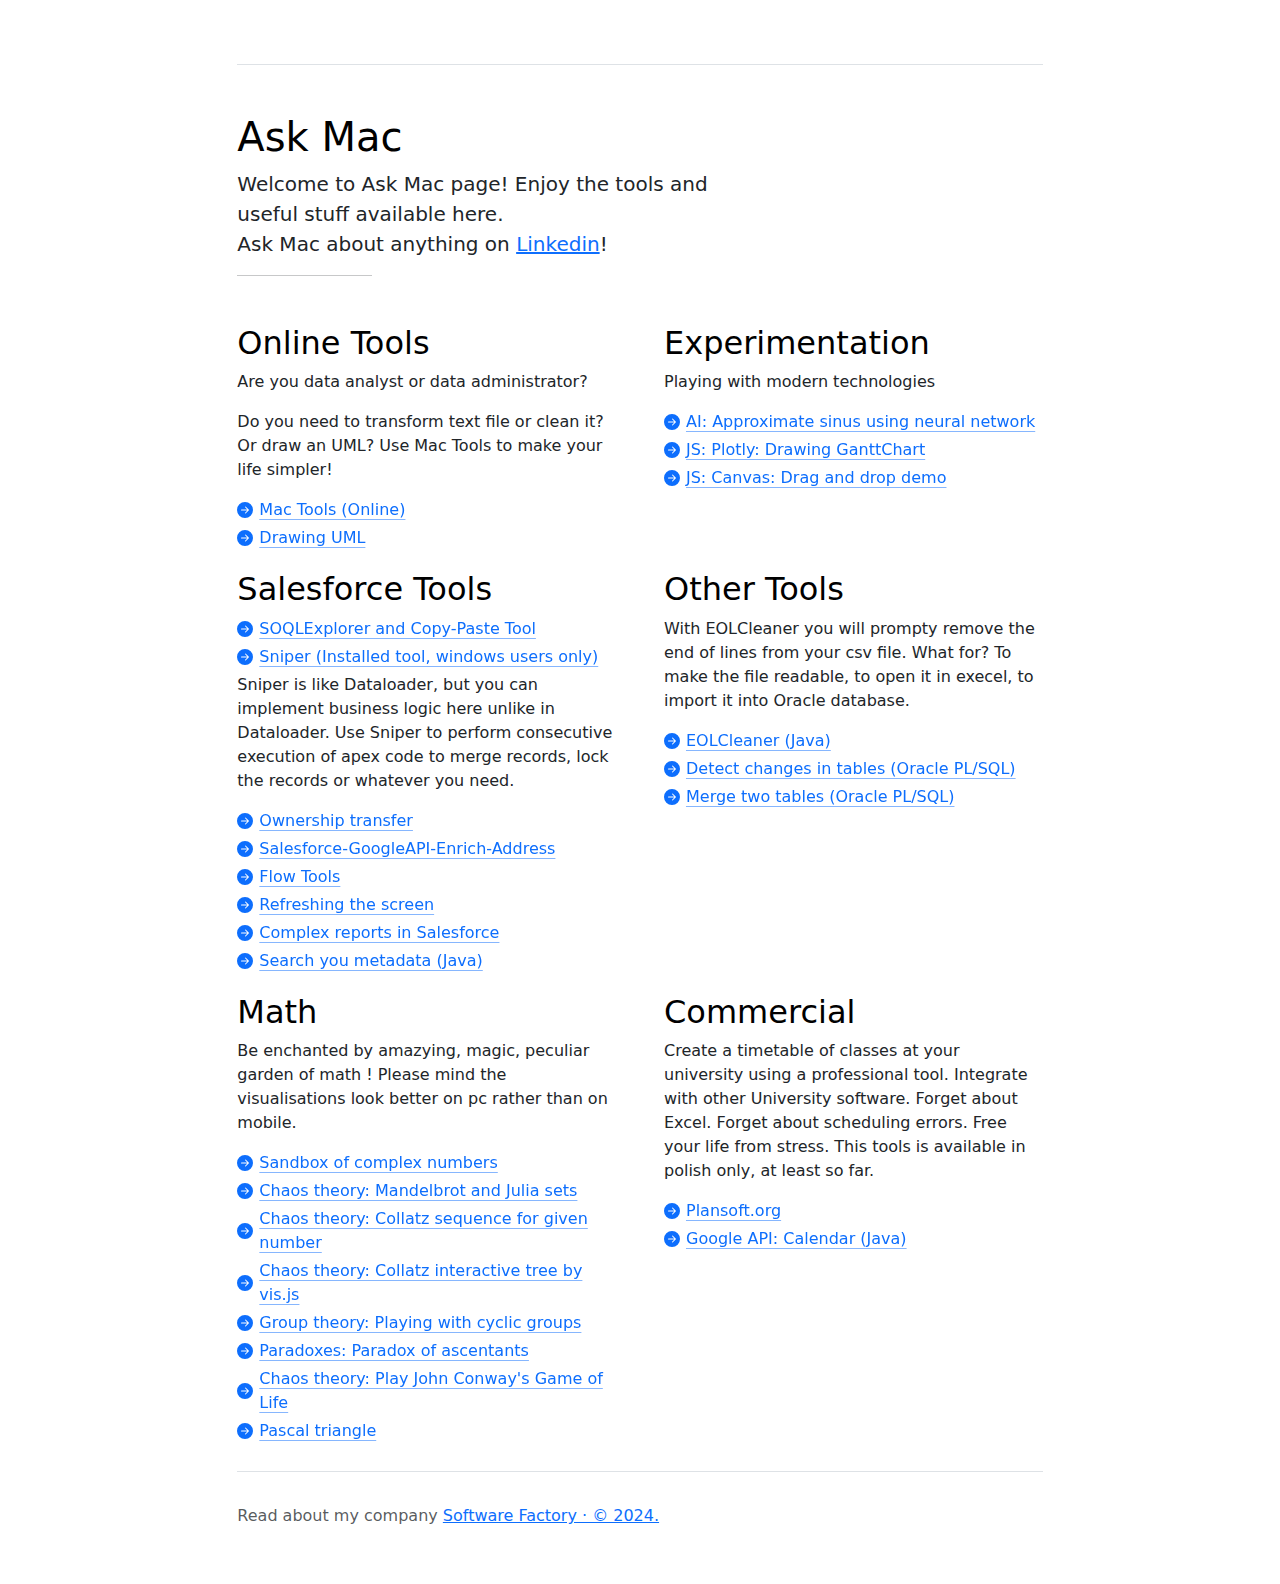
<file: index.html>
<!doctype html>
<html lang="en" data-bs-theme="auto">
  <head>

    <meta charset="utf-8">
    <meta name="viewport" content="width=device-width, initial-scale=1">
    <meta name="description" content="">
    <meta name="author" content="Maciej Szymczak">
    <title>Ask Mac</title>

  <link rel="stylesheet" href="../bootstrap-5.3.3-dist/css/bootstrap.min.css">
  <script src="../bootstrap-5.3.3-dist/js/bootstrap.min.js"></script>
    

    <style>
      .bd-placeholder-img {
        font-size: 1.125rem;
        text-anchor: middle;
        -webkit-user-select: none;
        -moz-user-select: none;
        user-select: none;
      }

      @media (min-width: 768px) {
        .bd-placeholder-img-lg {
          font-size: 3.5rem;
        }
      }

      .b-example-divider {
        width: 100%;
        height: 3rem;
        background-color: rgba(0, 0, 0, .1);
        border: solid rgba(0, 0, 0, .15);
        border-width: 1px 0;
        box-shadow: inset 0 .5em 1.5em rgba(0, 0, 0, .1), inset 0 .125em .5em rgba(0, 0, 0, .15);
      }

      .b-example-vr {
        flex-shrink: 0;
        width: 1.5rem;
        height: 100vh;
      }

      .bi {
        vertical-align: -.125em;
        fill: currentColor;
      }

      .nav-scroller {
        position: relative;
        z-index: 2;
        height: 2.75rem;
        overflow-y: hidden;
      }

      .nav-scroller .nav {
        display: flex;
        flex-wrap: nowrap;
        padding-bottom: 1rem;
        margin-top: -1px;
        overflow-x: auto;
        text-align: center;
        white-space: nowrap;
        -webkit-overflow-scrolling: touch;
      }

      .btn-bd-primary {
        --bd-violet-bg: #712cf9;
        --bd-violet-rgb: 112.520718, 44.062154, 249.437846;

        --bs-btn-font-weight: 600;
        --bs-btn-color: var(--bs-white);
        --bs-btn-bg: var(--bd-violet-bg);
        --bs-btn-border-color: var(--bd-violet-bg);
        --bs-btn-hover-color: var(--bs-white);
        --bs-btn-hover-bg: #6528e0;
        --bs-btn-hover-border-color: #6528e0;
        --bs-btn-focus-shadow-rgb: var(--bd-violet-rgb);
        --bs-btn-active-color: var(--bs-btn-hover-color);
        --bs-btn-active-bg: #5a23c8;
        --bs-btn-active-border-color: #5a23c8;
      }

      .bd-mode-toggle {
        z-index: 1500;
      }

      .bd-mode-toggle .dropdown-menu .active .bi {
        display: block !important;
      }
    </style>

    
  </head>
  <body>
    <svg xmlns="http://www.w3.org/2000/svg" class="d-none">
      <symbol id="check2" viewBox="0 0 16 16">
        <path d="M13.854 3.646a.5.5 0 0 1 0 .708l-7 7a.5.5 0 0 1-.708 0l-3.5-3.5a.5.5 0 1 1 .708-.708L6.5 10.293l6.646-6.647a.5.5 0 0 1 .708 0z"/>
      </symbol>
      <symbol id="circle-half" viewBox="0 0 16 16">
        <path d="M8 15A7 7 0 1 0 8 1v14zm0 1A8 8 0 1 1 8 0a8 8 0 0 1 0 16z"/>
      </symbol>
      <symbol id="moon-stars-fill" viewBox="0 0 16 16">
        <path d="M6 .278a.768.768 0 0 1 .08.858 7.208 7.208 0 0 0-.878 3.46c0 4.021 3.278 7.277 7.318 7.277.527 0 1.04-.055 1.533-.16a.787.787 0 0 1 .81.316.733.733 0 0 1-.031.893A8.349 8.349 0 0 1 8.344 16C3.734 16 0 12.286 0 7.71 0 4.266 2.114 1.312 5.124.06A.752.752 0 0 1 6 .278z"/>
        <path d="M10.794 3.148a.217.217 0 0 1 .412 0l.387 1.162c.173.518.579.924 1.097 1.097l1.162.387a.217.217 0 0 1 0 .412l-1.162.387a1.734 1.734 0 0 0-1.097 1.097l-.387 1.162a.217.217 0 0 1-.412 0l-.387-1.162A1.734 1.734 0 0 0 9.31 6.593l-1.162-.387a.217.217 0 0 1 0-.412l1.162-.387a1.734 1.734 0 0 0 1.097-1.097l.387-1.162zM13.863.099a.145.145 0 0 1 .274 0l.258.774c.115.346.386.617.732.732l.774.258a.145.145 0 0 1 0 .274l-.774.258a1.156 1.156 0 0 0-.732.732l-.258.774a.145.145 0 0 1-.274 0l-.258-.774a1.156 1.156 0 0 0-.732-.732l-.774-.258a.145.145 0 0 1 0-.274l.774-.258c.346-.115.617-.386.732-.732L13.863.1z"/>
      </symbol>
      <symbol id="sun-fill" viewBox="0 0 16 16">
        <path d="M8 12a4 4 0 1 0 0-8 4 4 0 0 0 0 8zM8 0a.5.5 0 0 1 .5.5v2a.5.5 0 0 1-1 0v-2A.5.5 0 0 1 8 0zm0 13a.5.5 0 0 1 .5.5v2a.5.5 0 0 1-1 0v-2A.5.5 0 0 1 8 13zm8-5a.5.5 0 0 1-.5.5h-2a.5.5 0 0 1 0-1h2a.5.5 0 0 1 .5.5zM3 8a.5.5 0 0 1-.5.5h-2a.5.5 0 0 1 0-1h2A.5.5 0 0 1 3 8zm10.657-5.657a.5.5 0 0 1 0 .707l-1.414 1.415a.5.5 0 1 1-.707-.708l1.414-1.414a.5.5 0 0 1 .707 0zm-9.193 9.193a.5.5 0 0 1 0 .707L3.05 13.657a.5.5 0 0 1-.707-.707l1.414-1.414a.5.5 0 0 1 .707 0zm9.193 2.121a.5.5 0 0 1-.707 0l-1.414-1.414a.5.5 0 0 1 .707-.707l1.414 1.414a.5.5 0 0 1 0 .707zM4.464 4.465a.5.5 0 0 1-.707 0L2.343 3.05a.5.5 0 1 1 .707-.707l1.414 1.414a.5.5 0 0 1 0 .708z"/>
      </symbol>
    </svg>
    
<svg xmlns="http://www.w3.org/2000/svg" class="d-none">
  <symbol id="arrow-right-circle" viewBox="0 0 16 16">
    <path d="M8 0a8 8 0 1 1 0 16A8 8 0 0 1 8 0zM4.5 7.5a.5.5 0 0 0 0 1h5.793l-2.147 2.146a.5.5 0 0 0 .708.708l3-3a.5.5 0 0 0 0-.708l-3-3a.5.5 0 1 0-.708.708L10.293 7.5H4.5z"/>
  </symbol>
</svg>

<div class="col-lg-8 mx-auto p-4 py-md-5">
  <header class="d-flex align-items-center pb-3 mb-5 border-bottom">
    <a href="/" class="d-flex align-items-center text-body-emphasis text-decoration-none">
    </a>
  </header>

  <main>
    <h1 class="text-body-emphasis">Ask Mac</h1>
    <p class="fs-5 col-md-8">Welcome to Ask Mac page! Enjoy the tools and useful stuff available here.
</br>Ask Mac about anything on <a href="https://www.linkedin.com/in/maciej-szymczak-a818a011/" target="_blank">Linkedin</a>!
	</p>

    <!--div class="mb-5">
      <a href="../examples/" class="btn btn-primary btn-lg px-4">Download examples</a>
    </div-->

    <hr class="col-3 col-md-2 mb-5">

    <div class="row g-5">
      <div class="col-md-6">
        <h2 class="text-body-emphasis">Online Tools</h2>
        <p>Are you data analyst or data administrator? </p>
		<p>Do you need to transform text file or clean it? Or draw an UML? Use Mac Tools to make your life simpler!</p>
        <ul class="list-unstyled ps-0">
          <li>
            <a class="icon-link mb-1" href="/tools" target="_blank">
              <svg class="bi" width="16" height="16"><use xlink:href="#arrow-right-circle"/></svg>
              Mac Tools (Online)
            </a>
          </li>
          <li>
            <a class="icon-link mb-1" href="/tools/plantuml.php" target="_blank">
              <svg class="bi" width="16" height="16"><use xlink:href="#arrow-right-circle"/></svg>
              Drawing UML
            </a>
          </li>		  
        </ul>
      </div>

      <div class="col-md-6">
        <h2 class="text-body-emphasis">Experimentation</h2>
        <p>Playing with modern technologies</p>
        <ul class="list-unstyled ps-0">
          <li>
            <a class="icon-link mb-1" href="/experimentation/ai_sin.html" target="_blank">
              <svg class="bi" width="16" height="16"><use xlink:href="#arrow-right-circle"/></svg>
              AI: Approximate sinus using neural network
            </a>
          </li>
          <li>
            <a class="icon-link mb-1" href="/experimentation/PlotlyGanttChart.html" target="_blank">
              <svg class="bi" width="16" height="16"><use xlink:href="#arrow-right-circle"/></svg>
              JS: Plotly: Drawing GanttChart
            </a>
          </li>
          <li>
            <a class="icon-link mb-1" href="/experimentation/js.canvas.circle.html" target="_blank">
              <svg class="bi" width="16" height="16"><use xlink:href="#arrow-right-circle"/></svg>
              JS: Canvas: Drag and drop demo
            </a>
          </li>
		  
		  
		  
		  
        </ul>
      </div>
    </div>

    <div class="row g-5">
      <div class="col-md-6">
        <h2 class="text-body-emphasis">Salesforce Tools</h2>
        <ul class="list-unstyled ps-0">
          <li>
            <a class="icon-link mb-1" href="https://github.com/MaciejSzymczak/Salesforce-Copy-Paste-Tool" rel="noopener" target="_blank">
              <svg class="bi" width="16" height="16"><use xlink:href="#arrow-right-circle"/></svg>
              SOQLExplorer and Copy-Paste Tool
            </a>
          </li>
          <li>
            <a class="icon-link mb-1" href="https://github.com/MaciejSzymczak/Sniper-for-Salesforce" rel="noopener" target="_blank">
              <svg class="bi" width="16" height="16"><use xlink:href="#arrow-right-circle"/></svg>
              Sniper (Installed tool, windows users only)
            </a>
			<p>Sniper is like Dataloader, but you can implement business logic here unlike in Dataloader. Use Sniper to perform consecutive execution of apex code to merge records, lock the records or whatever you need.</p>
          </li>
          <li>
            <a class="icon-link mb-1" href="https://github.com/MaciejSzymczak/Salesforce-Mass-Ownership-Transfer" rel="noopener" target="_blank">
              <svg class="bi" width="16" height="16"><use xlink:href="#arrow-right-circle"/></svg>
              Ownership transfer
            </a>
          </li>
          <li>
            <a class="icon-link mb-1" href="https://github.com/MaciejSzymczak/Salesforce-GoogleAPI-Enrich-Address" rel="noopener" target="_blank">
              <svg class="bi" width="16" height="16"><use xlink:href="#arrow-right-circle"/></svg>
              Salesforce-GoogleAPI-Enrich-Address
            </a>
          </li>
          <li>
            <a class="icon-link mb-1" href="https://github.com/MaciejSzymczak/Salesforce-Flow-Tools" rel="noopener" target="_blank">
              <svg class="bi" width="16" height="16"><use xlink:href="#arrow-right-circle"/></svg>
              Flow Tools
            </a>
          </li>
          <li>
            <a class="icon-link mb-1" href="https://github.com/MaciejSzymczak/Salesforce-LWC-Refreshing-Screen" rel="noopener" target="_blank">
              <svg class="bi" width="16" height="16"><use xlink:href="#arrow-right-circle"/></svg>
              Refreshing the screen
            </a>
          </li>
          <li>
            <a class="icon-link mb-1" href="https://github.com/MaciejSzymczak/Salesforce-Complex-Report" rel="noopener" target="_blank">
              <svg class="bi" width="16" height="16"><use xlink:href="#arrow-right-circle"/></svg>
              Complex reports in Salesforce
            </a>
          </li>
          <li>
            <a class="icon-link mb-1" href="https://github.com/MaciejSzymczak/Salesforce-Metadata-Toolkit" rel="noopener" target="_blank">
              <svg class="bi" width="16" height="16"><use xlink:href="#arrow-right-circle"/></svg>
              Search you metadata (Java)
            </a>
          </li>
        </ul>
      </div>

      <div class="col-md-6">
        <h2 class="text-body-emphasis">Other Tools</h2>
		<p>With EOLCleaner you will prompty remove the end of lines from your csv file. What for? To make the file readable, to open it in execel, to import it into Oracle database.</p>
        <ul class="list-unstyled ps-0">
          <li>
            <a class="icon-link mb-1" href="https://github.com/MaciejSzymczak/EOLCleaner" rel="noopener" target="_blank">
              <svg class="bi" width="16" height="16"><use xlink:href="#arrow-right-circle"/></svg>
              EOLCleaner (Java)
            </a>
          </li>
          <li>
            <a class="icon-link mb-1" href="https://github.com/MaciejSzymczak/OracleDb_IUD_audit" rel="noopener" target="_blank">
              <svg class="bi" width="16" height="16"><use xlink:href="#arrow-right-circle"/></svg>
              Detect changes in tables (Oracle PL/SQL) 
            </a>
          </li>
          <li>
            <a class="icon-link mb-1" href="https://github.com/MaciejSzymczak/OracleDB_Merger/blob/master/merger.sql" rel="noopener" target="_blank">
              <svg class="bi" width="16" height="16"><use xlink:href="#arrow-right-circle"/></svg>
              Merge two tables (Oracle PL/SQL) 
            </a>
          </li>
        </ul>
      </div>
    </div>
	
	
    <div class="row g-5">
      <div class="col-md-6">
        <h2 class="text-body-emphasis">Math</h2>
        <p>Be enchanted by amazying, magic, peculiar garden of math ! Please mind the visualisations look better on pc rather than on mobile.</p>
        <ul class="list-unstyled ps-0">
          <li>
            <a class="icon-link mb-1" href="/edu" rel="noopener" target="_blank">
              <svg class="bi" width="16" height="16"><use xlink:href="#arrow-right-circle"/></svg>
              Sandbox of complex numbers
            </a>
          </li>

          <li>
            <a class="icon-link mb-1" href="/experimentation/math.chaostheory.mandelbrot.html" target="_blank">
              <svg class="bi" width="16" height="16"><use xlink:href="#arrow-right-circle"/></svg>
              Chaos theory: Mandelbrot and Julia sets
            </a>
          </li>
		  
          <li>
            <a class="icon-link mb-1" href="/experimentation/math.chaostheory.collatz.html" target="_blank">
              <svg class="bi" width="16" height="16"><use xlink:href="#arrow-right-circle"/></svg>
              Chaos theory: Collatz sequence for given number
            </a>
          </li>

          <li>
            <a class="icon-link mb-1" href="/experimentation/math.chaostheory.collatzTree.html" target="_blank">
              <svg class="bi" width="16" height="16"><use xlink:href="#arrow-right-circle"/></svg>
              Chaos theory: Collatz interactive tree by vis.js
            </a>
          </li>



          <li>
            <a class="icon-link mb-1" href="/experimentation/math.groupTheory.CyclicGroups.html" target="_blank">
              <svg class="bi" width="16" height="16"><use xlink:href="#arrow-right-circle"/></svg>
              Group theory: Playing with cyclic groups
            </a>
          </li>
          <li>
            <a class="icon-link mb-1" href="/experimentation/math.paradoxes.paradoxOfAscentants.html" target="_blank">
              <svg class="bi" width="16" height="16"><use xlink:href="#arrow-right-circle"/></svg>
              Paradoxes: Paradox of ascentants
            </a>
          </li>
          <li>
            <a class="icon-link mb-1" href="/experimentation/math.chaostheory.gameOfLife.html" target="_blank">
              <svg class="bi" width="16" height="16"><use xlink:href="#arrow-right-circle"/></svg>
              Chaos theory: Play John Conway's Game of Life
            </a>
          </li>
          <li>
            <a class="icon-link mb-1" href="/experimentation/math.pascaltriangle.html" target="_blank">
              <svg class="bi" width="16" height="16"><use xlink:href="#arrow-right-circle"/></svg>
              Pascal triangle
            </a>
          </li>
		  
		  
		  
		  
        </ul>
      </div>
	  
	  
	  
	  
	  

      <div class="col-md-6">
        <h2 class="text-body-emphasis">Commercial</h2>
        <p>Create a timetable of classes at your university using a professional tool. Integrate with other University software. Forget about Excel. Forget about scheduling errors. Free your life from stress. This tools is available in polish only, at least so far.</p>
        <ul class="list-unstyled ps-0">
          <li>
            <a class="icon-link mb-1" href="http://www.plansoft.org/" target="_blank">
              <svg class="bi" width="16" height="16"><use xlink:href="#arrow-right-circle"/></svg>
              Plansoft.org
            </a>
          </li>
          <li>
            <a class="icon-link mb-1" href="https://github.com/MaciejSzymczak/Synchronizer" target="_blank">
              <svg class="bi" width="16" height="16"><use xlink:href="#arrow-right-circle"/></svg>
              Google API: Calendar (Java)
            </a>
          </li>
        </ul>
      </div>
    </div>	
	
  </main>
  <footer class="pt-2 my-2 text-body-secondary border-top">
    </br>Read about my company <a href="/experimentation/about.html" target="_blank">Software Factory &middot; &copy; 2024.</a>
  </footer>
</div>

    </body>
</html>
</file>
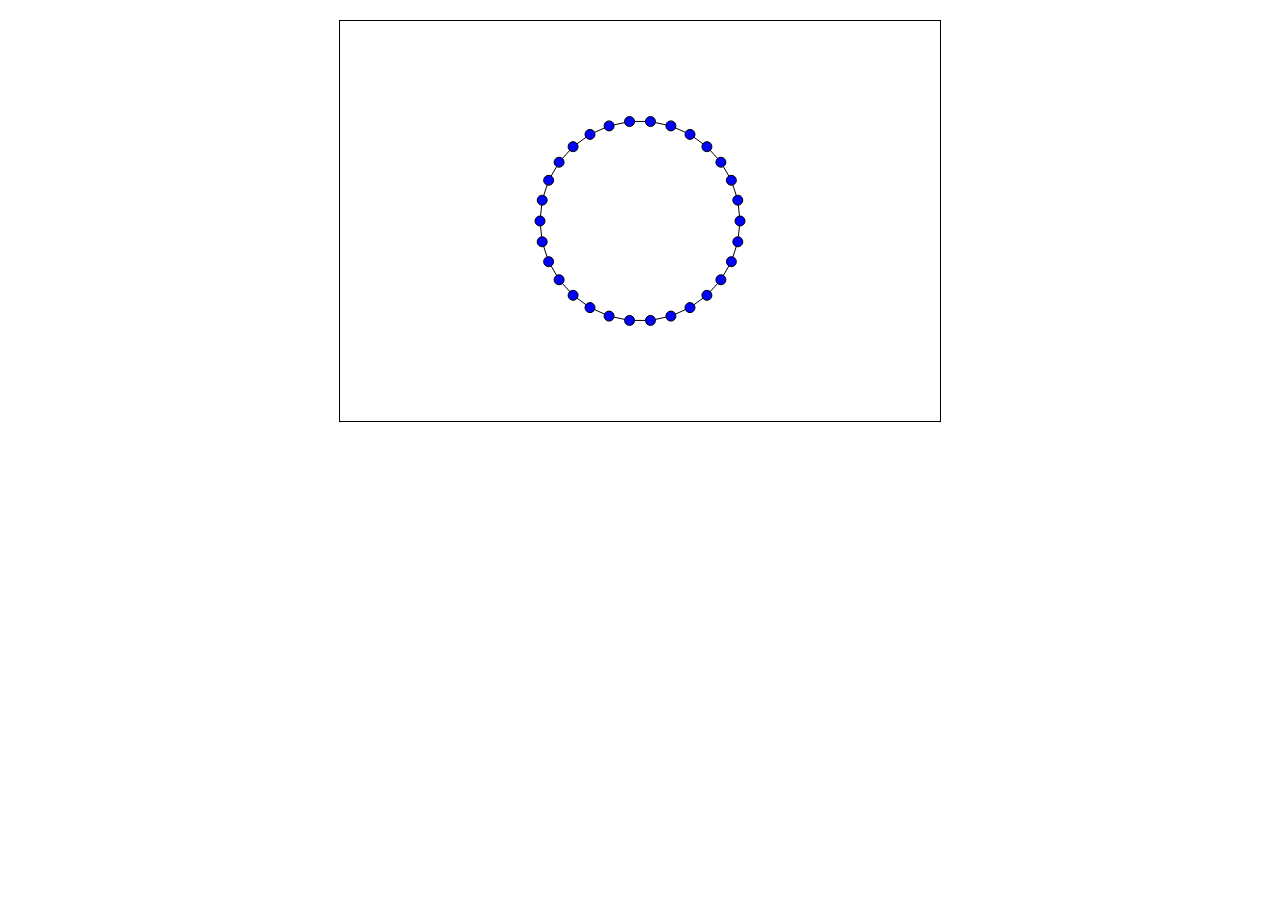
<file: experimentation/js.canvas.circle.html>
<!DOCTYPE html>
<html lang="en">
<head>
    <meta charset="UTF-8">
    <meta name="viewport" content="width=device-width, initial-scale=1.0">
    <title>Circle to Line Dragging</title>
    <style>
        canvas {
            border: 1px solid black;
            display: block;
            margin: 20px auto;
        }
    </style>
</head>
<body>
    <canvas id="canvas" width="600" height="400"></canvas>

    <script>
        const canvas = document.getElementById("canvas");
        const ctx = canvas.getContext("2d");

        const centerX = canvas.width / 2;
        const centerY = canvas.height / 2;
        const radius = 100;
        const numPoints = 30;
        const points = [];
        let draggingPoint = null;

        // Initialize points around the circle
        for (let i = 0; i < numPoints; i++) {
            const angle = (i / numPoints) * Math.PI * 2;
            points.push({
                x: centerX + radius * Math.cos(angle),
                y: centerY + radius * Math.sin(angle),
                originalX: centerX + radius * Math.cos(angle),
                originalY: centerY + radius * Math.sin(angle),
                isDragged: false
            });
        }

        // Draw points and connecting lines
        function draw() {
            ctx.clearRect(0, 0, canvas.width, canvas.height);

            // Draw lines between points
            ctx.beginPath();
            for (let i = 0; i < points.length; i++) {
                const p = points[i];
                if (i === 0) {
                    ctx.moveTo(p.x, p.y);
                } else {
                    ctx.lineTo(p.x, p.y);
                }
            }
            ctx.closePath();
            ctx.stroke();

            // Draw points
            points.forEach(p => {
                ctx.beginPath();
                ctx.arc(p.x, p.y, 5, 0, Math.PI * 2);
                ctx.fillStyle = p.isDragged ? "red" : "blue";
                ctx.fill();
                ctx.stroke();
            });
        }

        // Handle mouse events
        canvas.addEventListener("mousedown", (e) => {
            const rect = canvas.getBoundingClientRect();
            const mouseX = e.clientX - rect.left;
            const mouseY = e.clientY - rect.top;

            // Check if a point is being clicked
            points.forEach(p => {
                const dist = Math.sqrt((mouseX - p.x) ** 2 + (mouseY - p.y) ** 2);
                if (dist < 10) {
                    draggingPoint = p;
                    p.isDragged = true;
                }
            });
        });

        canvas.addEventListener("mousemove", (e) => {
            if (draggingPoint) {
                const rect = canvas.getBoundingClientRect();
                draggingPoint.x = e.clientX - rect.left;
                draggingPoint.y = e.clientY - rect.top;
                draw();
            }
        });

        canvas.addEventListener("mouseup", () => {
            if (draggingPoint) {
                draggingPoint.isDragged = false;
                draggingPoint = null;
                draw();
            }
        });

        // Initial draw
        draw();
    </script>
</body>
</html>
</file>
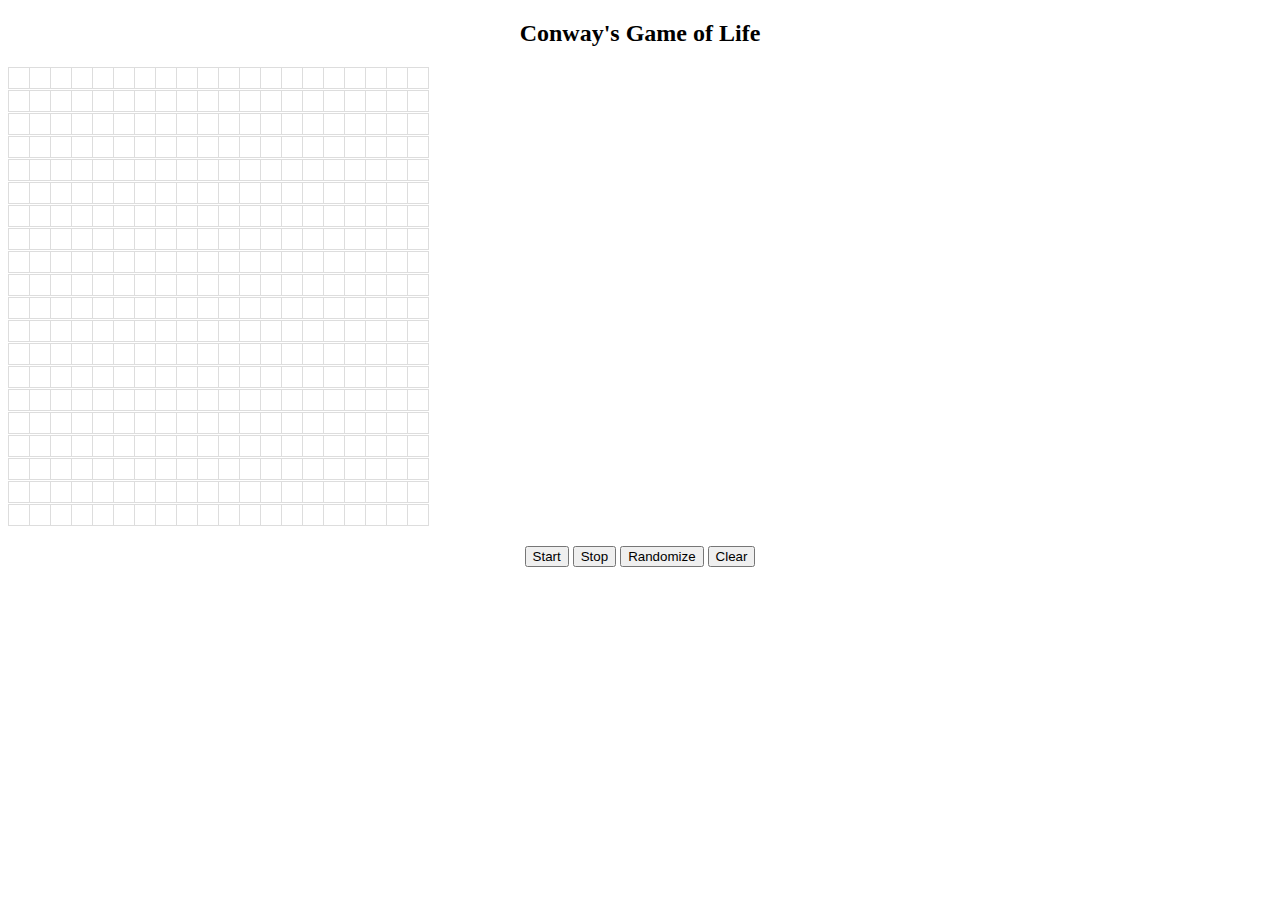
<file: experimentation/math.chaostheory.gameOfLife.html>
<!DOCTYPE html>
<html lang="en">
<head>
  <meta charset="UTF-8">
  <meta name="viewport" content="width=device-width, initial-scale=1.0">
  <title>Conway's Game of Life</title>
  <style>
    .grid {
      display: grid;
      grid-template-columns: repeat(20, 20px);
      grid-gap: 1px;
    }
    .cell {
      width: 20px;
      height: 20px;
      background-color: #f0f0f0;
      border: 1px solid #ddd;
    }
    .alive {
      background-color: black;
    }
    .dead {
      background-color: white;
    }
  </style>
</head>
<body>

  <h2 style="text-align: center;">Conway's Game of Life</h2>
  <div id="grid" class="grid"></div>
  <div style="text-align: center; margin-top: 20px;">
    <button onclick="startGame()">Start</button>
    <button onclick="stopGame()">Stop</button>
    <button onclick="randomizeGrid()">Randomize</button>
    <button onclick="clearGrid()">Clear</button>
  </div>

  <script>
    const rows = 20;
    const cols = 20;
    let grid = [];
    let interval;

    // Create the grid and add event listeners for toggling cells
    function createGrid() {
      const gridContainer = document.getElementById('grid');
      gridContainer.innerHTML = '';
      grid = Array.from({ length: rows }, () => Array(cols).fill(false));
      
      for (let row = 0; row < rows; row++) {
        for (let col = 0; col < cols; col++) {
          const cell = document.createElement('div');
          cell.classList.add('cell', 'dead');
          cell.addEventListener('click', () => toggleCell(row, col));
          gridContainer.appendChild(cell);
        }
      }
    }

    // Toggle cell state on click
    function toggleCell(row, col) {
      grid[row][col] = !grid[row][col];
      updateCellDisplay(row, col);
    }

    // Update cell color based on its state
    function updateCellDisplay(row, col) {
      const cell = document.getElementById('grid').children[row * cols + col];
      cell.classList.toggle('alive', grid[row][col]);
      cell.classList.toggle('dead', !grid[row][col]);
    }

    // Apply the Game of Life rules
    function nextGeneration() {
      const newGrid = grid.map((row, r) =>
        row.map((cell, c) => {
          const aliveNeighbors = countAliveNeighbors(r, c);
          if (cell) {
            return aliveNeighbors === 2 || aliveNeighbors === 3;
          } else {
            return aliveNeighbors === 3;
          }
        })
      );

      // Update grid and display
      grid = newGrid;
      updateDisplay();
    }

    // Count alive neighbors of a cell
    function countAliveNeighbors(row, col) {
      let aliveCount = 0;
      for (let i = -1; i <= 1; i++) {
        for (let j = -1; j <= 1; j++) {
          if (i === 0 && j === 0) continue; // Skip the cell itself
          const newRow = row + i;
          const newCol = col + j;
          if (newRow >= 0 && newRow < rows && newCol >= 0 && newCol < cols) {
            aliveCount += grid[newRow][newCol] ? 1 : 0;
          }
        }
      }
      return aliveCount;
    }

    // Update the display based on the grid state
    function updateDisplay() {
      for (let row = 0; row < rows; row++) {
        for (let col = 0; col < cols; col++) {
          updateCellDisplay(row, col);
        }
      }
    }

    // Randomize the grid state
    function randomizeGrid() {
      for (let row = 0; row < rows; row++) {
        for (let col = 0; col < cols; col++) {
          grid[row][col] = Math.random() > 0.7;
        }
      }
      updateDisplay();
    }

    // Clear the grid
    function clearGrid() {
      for (let row = 0; row < rows; row++) {
        for (let col = 0; col < cols; col++) {
          grid[row][col] = false;
        }
      }
      updateDisplay();
    }

    // Start the game loop
    function startGame() {
      if (!interval) {
        interval = setInterval(nextGeneration, 300);
      }
    }

    // Stop the game loop
    function stopGame() {
      clearInterval(interval);
      interval = null;
    }

    // Initialize the grid on page load
    window.onload = createGrid;
  </script>

</body>
</html>
</file>
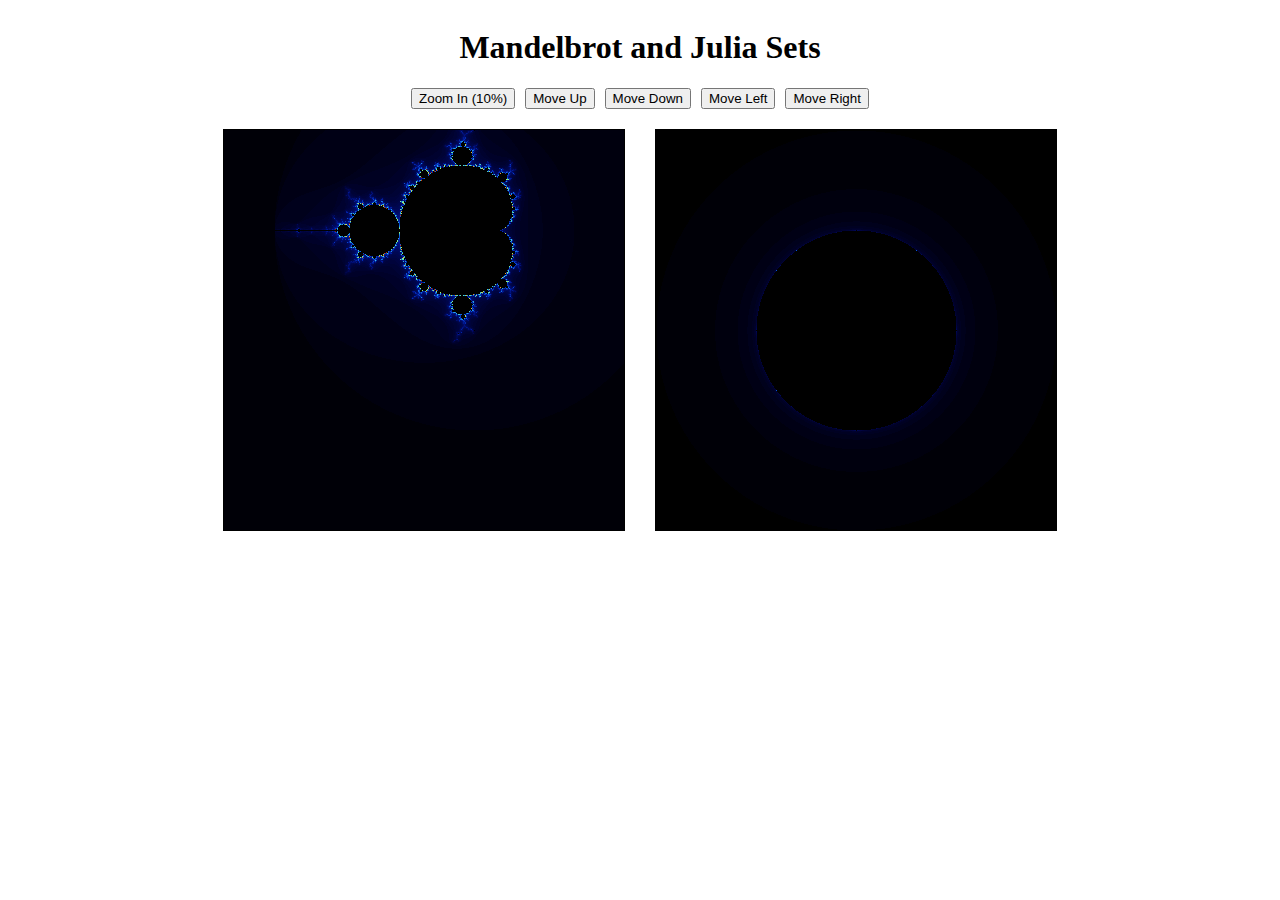
<file: experimentation/math.chaostheory.mandelbrot.html>
<!DOCTYPE html>
<html lang="en">
<head>
    <meta charset="UTF-8">
    <meta name="viewport" content="width=device-width, initial-scale=1.0">
    <title>Mandelbrot and Julia Sets</title>
    <style>
        body {
            display: flex;
            flex-direction: column;
            align-items: center;
        }
        canvas {
            margin: 10px;
            border: 1px solid black;
            cursor: grab;
        }
        .container {
            display: flex;
            gap: 10px;
        }
        .controls {
            display: flex;
            gap: 10px;
            margin-bottom: 10px;
        }
    </style>
</head>
<body>
    <h1>Mandelbrot and Julia Sets</h1>
    <div class="controls">
        <button id="zoomButton">Zoom In (10%)</button>
        <button id="upButton">Move Up</button>
        <button id="downButton">Move Down</button>
        <button id="leftButton">Move Left</button>
        <button id="rightButton">Move Right</button>
    </div>
    <div class="container">
        <canvas id="mandelbrotCanvas" width="400" height="400"></canvas>
        <canvas id="juliaCanvas" width="400" height="400"></canvas>
    </div>
    <script>
        const MAX_ITER = 300;
        let zoom = 200; // Initial zoom factor
        let xOffset = -2.5; // Initial x offset
        let yOffset = -1; // Initial y offset
        const moveStep = 0.1; // Movement step size

        // Drag state
        let isDragging = false;
        let lastMouseX = 0;
        let lastMouseY = 0;

        // Get canvas and contexts
        const mandelbrotCanvas = document.getElementById('mandelbrotCanvas');
        const mandelbrotCtx = mandelbrotCanvas.getContext('2d');
        const juliaCanvas = document.getElementById('juliaCanvas');
        const juliaCtx = juliaCanvas.getContext('2d');
        const zoomButton = document.getElementById('zoomButton');
        const upButton = document.getElementById('upButton');
        const downButton = document.getElementById('downButton');
        const leftButton = document.getElementById('leftButton');
        const rightButton = document.getElementById('rightButton');

        // Function to map a value from one range to another
        function mapRange(value, fromMin, fromMax, toMin, toMax) {
            return toMin + ((value - fromMin) * (toMax - toMin)) / (fromMax - fromMin);
        }

        // Function to calculate the color based on iterations
        function getColor(iteration, maxIter) {
            if (iteration === maxIter) return 'rgb(0, 0, 0)';
            const t = iteration / maxIter;
            const r = Math.round(9 * (1 - t) * t * t * t * 255);
            const g = Math.round(15 * (1 - t) * (1 - t) * t * t * 255);
            const b = Math.round(8.5 * (1 - t) * (1 - t) * (1 - t) * t * 255);
            return `rgb(${r}, ${g}, ${b})`;
        }

        // Function to draw the Mandelbrot set
        function drawMandelbrot() {
            const width = mandelbrotCanvas.width;
            const height = mandelbrotCanvas.height;

            const imageData = mandelbrotCtx.createImageData(width, height);

            for (let x = 0; x < width; x++) {
                for (let y = 0; y < height; y++) {
                    const real = mapRange(x, 0, width, xOffset, xOffset + 4 / (zoom / 200));
                    const imaginary = mapRange(y, 0, height, yOffset, yOffset + 4 / (zoom / 200));

                    let zx = 0, zy = 0;
                    let iteration = 0;

                    while (zx * zx + zy * zy < 4 && iteration < MAX_ITER) {
                        const temp = zx * zx - zy * zy + real;
                        zy = 2 * zx * zy + imaginary;
                        zx = temp;
                        iteration++;
                    }

                    const color = getColor(iteration, MAX_ITER);
                    const rgb = color.match(/\d+/g);

                    if (rgb) {
                        const [r, g, b] = rgb.map(Number);
                        const pixelIndex = (y * width + x) * 4;
                        imageData.data[pixelIndex] = r;
                        imageData.data[pixelIndex + 1] = g;
                        imageData.data[pixelIndex + 2] = b;
                        imageData.data[pixelIndex + 3] = 255;
                    }
                }
            }
            mandelbrotCtx.putImageData(imageData, 0, 0);
        }

        // Function to draw the Julia set
        function drawJulia(cx, cy) {
            const width = juliaCanvas.width;
            const height = juliaCanvas.height;

            const imageData = juliaCtx.createImageData(width, height);

            for (let x = 0; x < width; x++) {
                for (let y = 0; y < height; y++) {
                    let zx = mapRange(x, 0, width, -2, 2);
                    let zy = mapRange(y, 0, height, -2, 2);
                    let iteration = 0;

                    while (zx * zx + zy * zy < 4 && iteration < MAX_ITER) {
                        const temp = zx * zx - zy * zy + cx;
                        zy = 2 * zx * zy + cy;
                        zx = temp;
                        iteration++;
                    }

                    const color = getColor(iteration, MAX_ITER);
                    const rgb = color.match(/\d+/g);

                    if (rgb) {
                        const [r, g, b] = rgb.map(Number);
                        const pixelIndex = (y * width + x) * 4;
                        imageData.data[pixelIndex] = r;
                        imageData.data[pixelIndex + 1] = g;
                        imageData.data[pixelIndex + 2] = b;
                        imageData.data[pixelIndex + 3] = 255;
                    }
                }
            }
            juliaCtx.putImageData(imageData, 0, 0);
        }

        // Initial draw
        drawMandelbrot();
        drawJulia(0, 0); // Default Julia set for c = 0

        // Update Julia set and sequence while hovering over Mandelbrot
        mandelbrotCanvas.addEventListener('mousemove', (event) => {
            const rect = mandelbrotCanvas.getBoundingClientRect();
            const mouseX = event.clientX - rect.left;
            const mouseY = event.clientY - rect.top;

            const cx = mapRange(mouseX, 0, mandelbrotCanvas.width, xOffset, xOffset + 4 / (zoom / 200));
            const cy = mapRange(mouseY, 0, mandelbrotCanvas.height, yOffset, yOffset + 4 / (zoom / 200));

            drawJulia(cx, cy);

            // Draw sequence points
            drawMandelbrot(); // Redraw Mandelbrot
            let zx = 0, zy = 0;
            for (let i = 0; i < MAX_ITER; i++) {
                const temp = zx * zx - zy * zy + cx;
                zy = 2 * zx * zy + cy;
                zx = temp;

                if (zx * zx + zy * zy >= 4) break;

                const screenX = mapRange(zx, xOffset, xOffset + 4 / (zoom / 200), 0, mandelbrotCanvas.width);
                const screenY = mapRange(zy, yOffset, yOffset + 4 / (zoom / 200), 0, mandelbrotCanvas.height);

                mandelbrotCtx.fillStyle = 'white';
                mandelbrotCtx.fillRect(screenX, screenY, 2, 2); // Draw point
            }
        });

        // Remaining code unchanged (zoom, drag-and-drop, etc.)
        mandelbrotCanvas.addEventListener('wheel', (event) => {
            const zoomFactor = 1.1;
            const rect = mandelbrotCanvas.getBoundingClientRect();
            const mouseX = event.clientX - rect.left;
            const mouseY = event.clientY - rect.top;

            const centerX = mapRange(mouseX, 0, mandelbrotCanvas.width, xOffset, xOffset + 4 / (zoom / 200));
            const centerY = mapRange(mouseY, 0, mandelbrotCanvas.height, yOffset, yOffset + 4 / (zoom / 200));

            if (event.deltaY < 0) {
                zoom *= zoomFactor;
            } else {
                zoom /= zoomFactor;
            }

            xOffset = centerX - 2 / (zoom / 200);
            yOffset = centerY - 2 / (zoom / 200);

            drawMandelbrot();
        });

        mandelbrotCanvas.addEventListener('mousedown', (event) => {
            isDragging = true;
            lastMouseX = event.clientX;
            lastMouseY = event.clientY;
            mandelbrotCanvas.style.cursor = 'grabbing';
        });

        mandelbrotCanvas.addEventListener('mousemove', (event) => {
            if (isDragging) {
                const deltaX = event.clientX - lastMouseX;
                const deltaY = event.clientY - lastMouseY;

                xOffset -= deltaX / zoom;
                yOffset -= deltaY / zoom;

                lastMouseX = event.clientX;
                lastMouseY = event.clientY;

                drawMandelbrot();
            }
        });

        mandelbrotCanvas.addEventListener('mouseup', () => {
            isDragging = false;
            mandelbrotCanvas.style.cursor = 'grab';
        });

        mandelbrotCanvas.addEventListener('mouseleave', () => {
            isDragging = false;
            mandelbrotCanvas.style.cursor = 'grab';
        });
    </script>
</body>
</html>
</file>
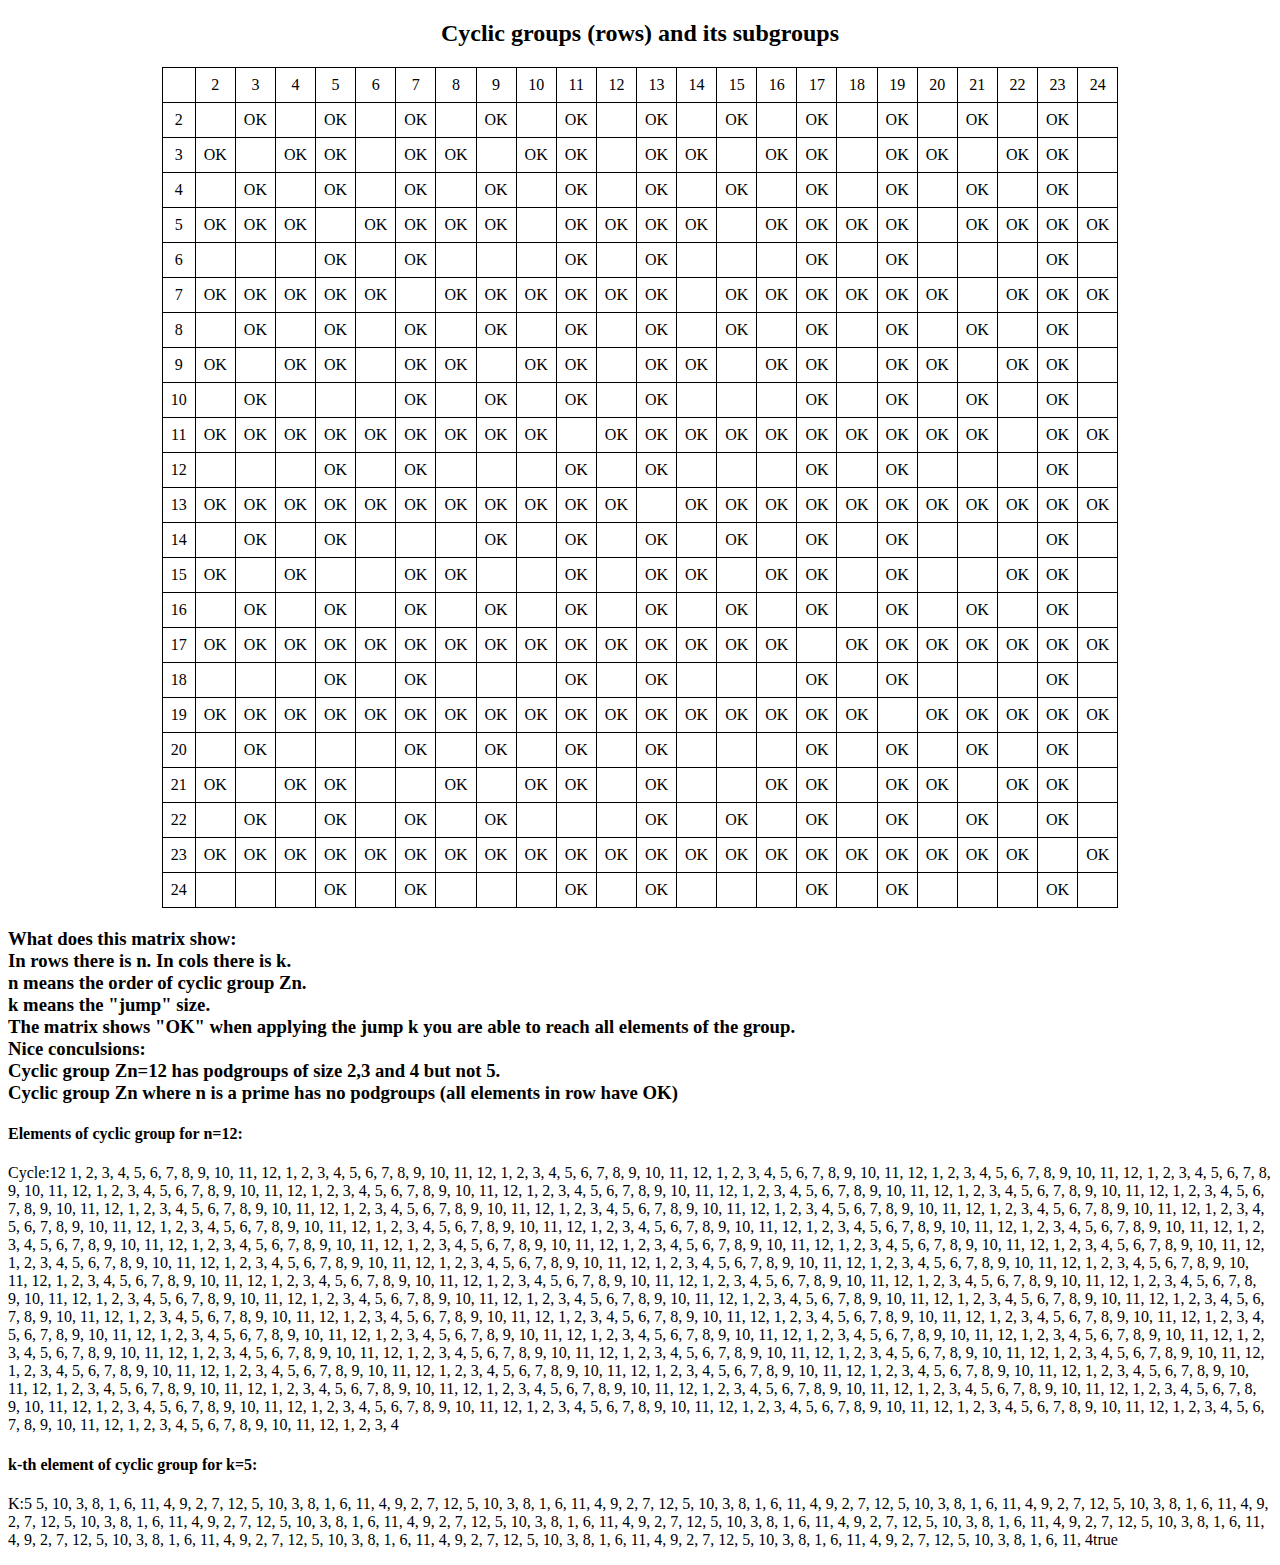
<file: experimentation/math.groupTheory.CyclicGroups.html>
<!DOCTYPE html>
<html lang="en">
<head>
  <meta charset="UTF-8">
  <meta name="viewport" content="width=device-width, initial-scale=1.0">
  <title>Playing with cyclic groups</title>
  <style>
    table {
      border-collapse: collapse;
      width: 50%;
      margin: 20px auto;
      text-align: center;
    }
    td, th {
      border: 1px solid black;
      padding: 8px;
    }
  </style>
</head>
<body>

  <h2 style="text-align: center;">Cyclic groups (rows) and its subgroups</h2>
  <div id="tableContainer"></div>
  <h3>What does this matrix show:<br/>
  	In rows there is n. In cols there is k.<br/>
	n means the order of cyclic group Zn.<br/>
	k means the "jump" size.<br/>
	The matrix shows "OK" when applying the jump k you are able to reach all elements of the group.<br/>
	Nice conculsions: <br/>
	Cyclic group Zn=12 has podgroups of size 2,3 and 4 but not 5.<br/> 
	Cyclic group Zn where n is a prime has no podgroups (all elements in row have OK)<br/>
  </h3>
  <h4>Elements of cyclic group for n=12:</h4>
  <p id="result1"></p>
  <h4>k-th element of cyclic group for k=5:</h4>
  <p id="result2"></p>

  <script>
    function generateSequence(N, M) {
      const result = [];
      while (result.length < M) {
        for (let i = 1; i <= N; i++) {
          if (result.length < M) {
            result.push(i);
          } else {
            break;
          }
        }
      }
      return result;
    }

	function getElementsAtKIndices(sequence, K) {
	  const result = [];
	  
	  // Loop through the sequence, starting at index K-1 (1-based K corresponds to 0-based index K-1)
	  for (let i = K - 1; i < sequence.length; i += K) {
		result.push(sequence[i]);
	  }
	  
	  return result;
	}

	function containsAllNumbers(sequence, N) {
	  // Create a set with numbers from 1 to N
	  const requiredNumbers = new Set();
	  for (let i = 1; i <= N; i++) {
		requiredNumbers.add(i);
	  }
	  
	  // Check each number in the sequence, removing it from the set if found
	  for (const num of sequence) {
		requiredNumbers.delete(num);
		console.log('num:'+num);
	  }

	  // If the set is empty, all numbers from 1 to N were found in the sequence
	  return requiredNumbers.size === 0;
	}

    function generateAndDisplaySequence() {
      const N = 12;
      const M = 1000;

      const sequence = generateSequence(N, M);
      document.getElementById('result1').textContent = sequence.join(', ');
	  K=5;
	  sequence2 = getElementsAtKIndices(sequence, K);
      document.getElementById('result2').textContent = sequence2.join(', ') 
	    + containsAllNumbers(sequence2, N);
    }


    function seqContainsAllNumbers(modulo,power) {
      const N = modulo;
      const M = 1000;

      const sequence = generateSequence(N, M);
	  K=power;
	  sequence2 = getElementsAtKIndices(sequence, K);
      return containsAllNumbers(sequence2, N);
    }

    function detailedExplanation() {
      const N = 12;
      const M = 1000;

      const sequence = generateSequence(N, M);
      document.getElementById('result1').textContent = 'Cycle:'+N+'    '+sequence.join(', ');
	  K=5;
	  sequence2 = getElementsAtKIndices(sequence, K);
      document.getElementById('result2').textContent = 'K:'+K+'    '+sequence2.join(', ') 
	    + containsAllNumbers(sequence2, N);
    }


    function generateTable() {
      const rows = 24;
      const cols = 24;

      // Create table element
      const table = document.createElement('table');

      // Populate the table
      for (let row = 1; row <= rows; row++) {
        const tr = document.createElement('tr');
        
        for (let col = 1; col <= cols; col++) {
          const td = document.createElement('td');
		  if (row==1 && col!=1) td.textContent = col;
		  if (row!=1 && col==1) td.textContent = row;
		  if (row!=1 && col!=1) td.textContent = (seqContainsAllNumbers(row, col)?"OK":"  ");
           // Call X(row, col) for cell content
          tr.appendChild(td);
        }

        table.appendChild(tr);
      }

      // Append the table to the container div
      document.getElementById('tableContainer').appendChild(table);
	  detailedExplanation();
    }

    // Generate the table on page load
    window.onload = generateTable;
  </script>

</body>
</html>
</file>
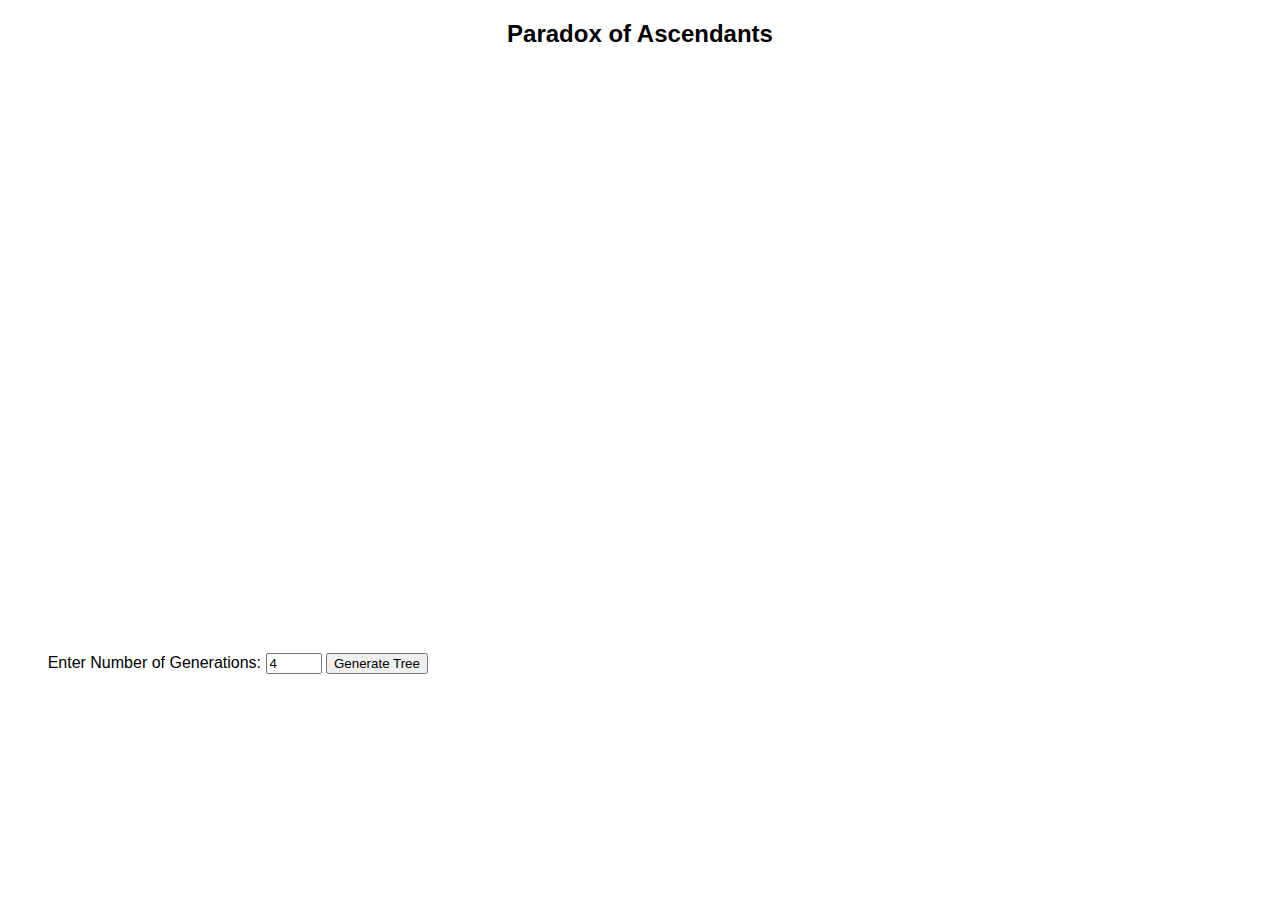
<file: experimentation/math.paradoxes.paradoxOfAscentants.html>
<!DOCTYPE html>
<html lang="en">
<head>
  <meta charset="UTF-8">
  <meta name="viewport" content="width=device-width, initial-scale=1.0">
  <title>Paradox of Ascendants</title>
  <script src="https://d3js.org/d3.v7.min.js"></script>
  <style>
    body {
      font-family: Arial, sans-serif;
      text-align: center;
      margin-top: 20px;
    }
    .link {
      fill: none;
      stroke: #ccc;
      stroke-width: 1.5px;
    }
    .node circle {
      fill: #69b3a2;
      stroke: steelblue;
      stroke-width: 2px;
    }
    .node text {
      font: 12px sans-serif;
      fill: black;
    }
  </style>
</head>
<body>

  <h2>Paradox of Ascendants</h2>
  <label for="generations">Enter Number of Generations:</label>
  <input type="number" id="generations" value="4" min="1" max="10">
  <button onclick="generateTree()">Generate Tree</button>

  <svg id="treeContainer" width="800" height="600"></svg>

  <script>
    // Function to build hierarchical tree data
    function buildTreeData(generation, maxGenerations) {
      if (generation > maxGenerations) return null;

      const node = { name: `Gen ${generation}`, children: [] };

      // Each ancestor has two parents in the previous generation
      if (generation < maxGenerations) {
        node.children.push(buildTreeData(generation + 1, maxGenerations));
        node.children.push(buildTreeData(generation + 1, maxGenerations));
      }

      return node;
    }

    // Function to generate the tree
    function generateTree() {
      const generations = parseInt(document.getElementById('generations').value);
      if (isNaN(generations) || generations < 1) {
        alert("Please enter a valid number of generations.");
        return;
      }

      // Clear any previous SVG elements
      d3.select("#treeContainer").selectAll("*").remove();

      const data = buildTreeData(1, generations);

      const width = 800;
      const height = 600;

      const svg = d3.select("#treeContainer"),
            margin = {top: 20, right: 120, bottom: 20, left: 120},
            g = svg.append("g").attr("transform", "translate(" + margin.left + "," + margin.top + ")");

      const tree = d3.tree().size([height - margin.top - margin.bottom, width - margin.left - margin.right]);
      const root = d3.hierarchy(data);

      tree(root);

      // Links between nodes
      const link = g.selectAll(".link")
        .data(root.links())
        .enter().append("path")
        .attr("class", "link")
        .attr("d", d3.linkHorizontal()
          .x(d => d.y)
          .y(d => d.x)
        );

      // Nodes
      const node = g.selectAll(".node")
        .data(root.descendants())
        .enter().append("g")
        .attr("class", "node")
        .attr("transform", d => "translate(" + d.y + "," + d.x + ")");

      node.append("circle")
        .attr("r", 5);

      node.append("text")
        .attr("dy", 3)
        .attr("x", d => d.children ? -10 : 10)
        .style("text-anchor", d => d.children ? "end" : "start")
        .text(d => d.data.name);
    }
  </script>

</body>
</html>
</file>
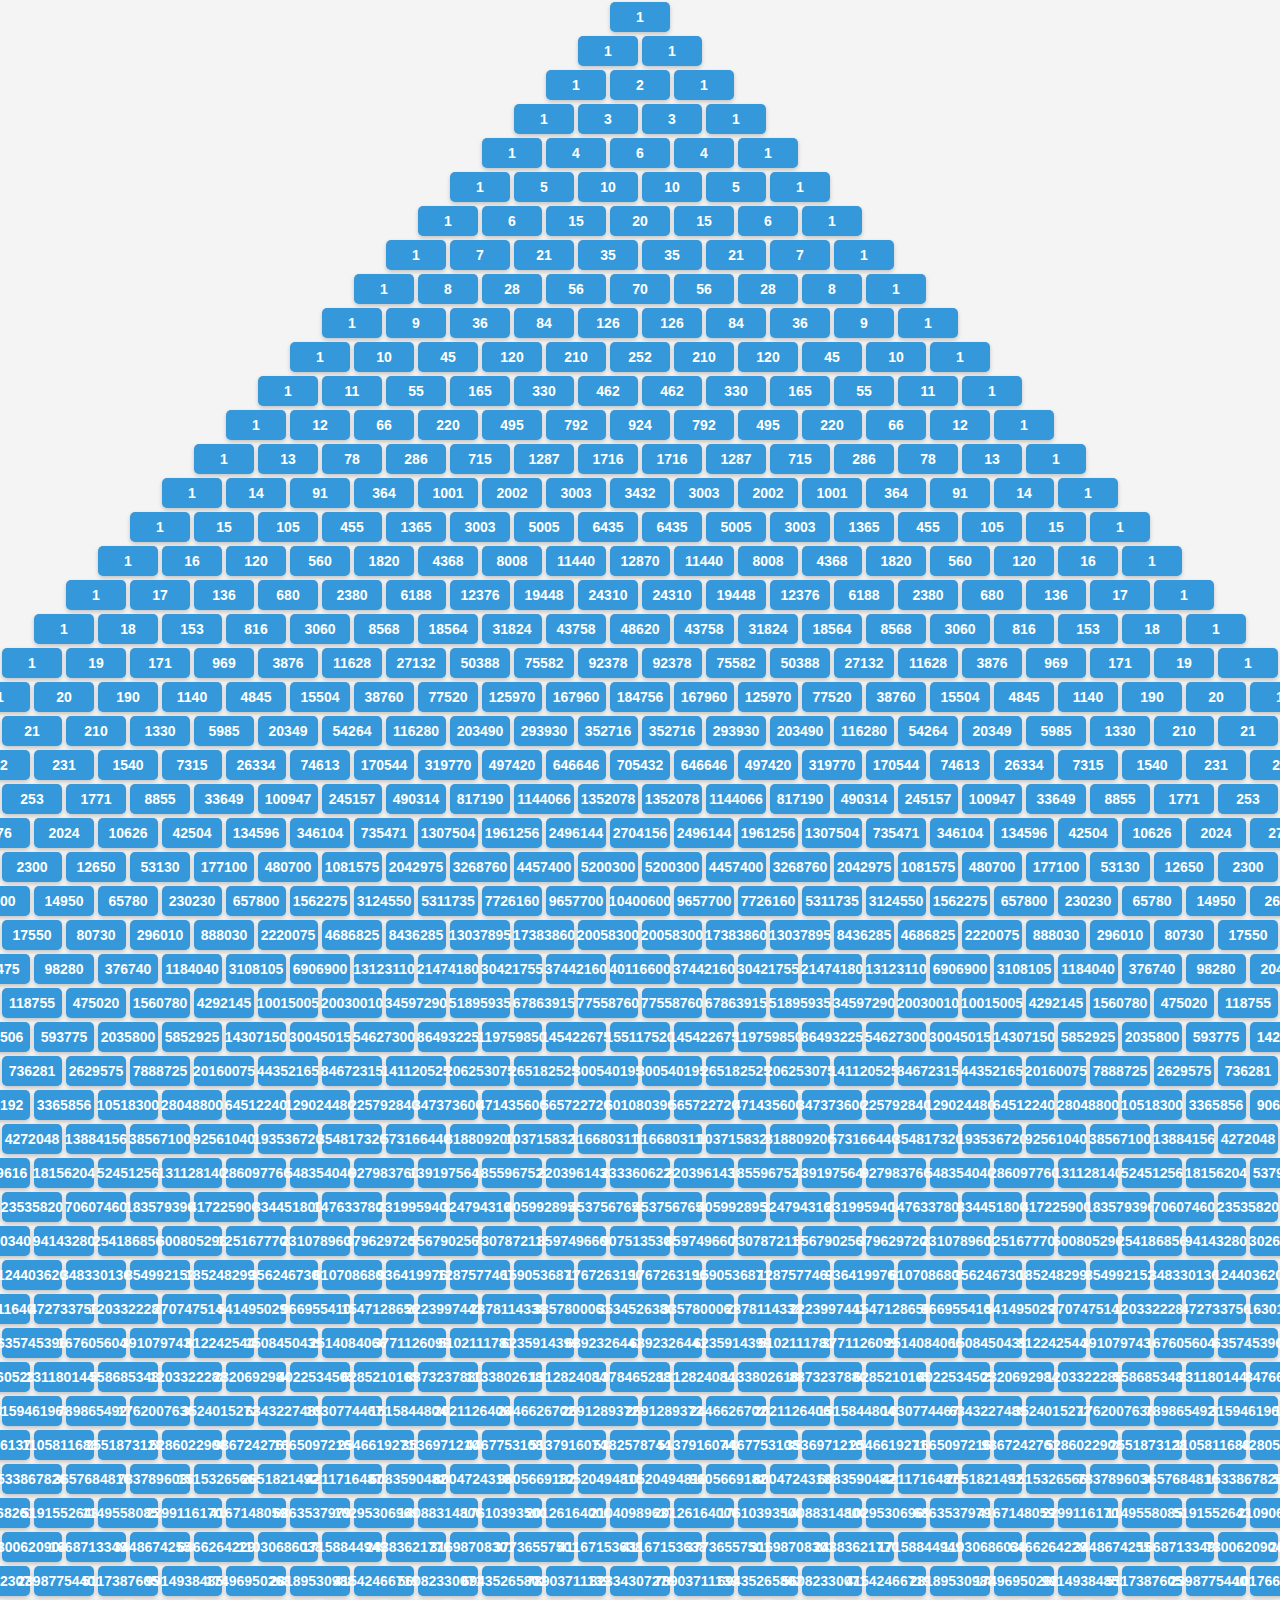
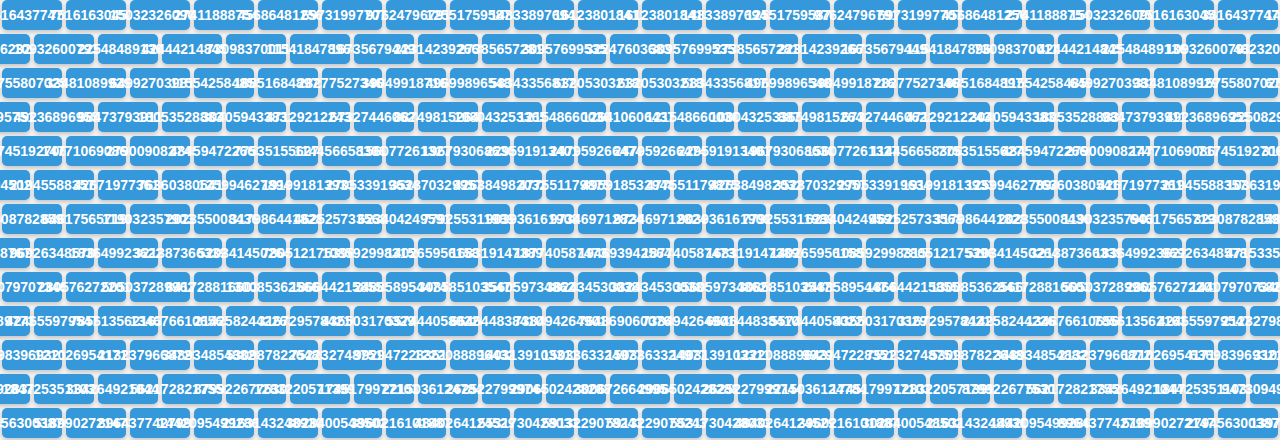
<file: experimentation/math.pascaltriangle.html>
<!DOCTYPE html>
<html lang="en">
<head>
    <meta charset="UTF-8">
    <meta name="viewport" content="width=device-width, initial-scale=1.0">
    <title>Pascal's Triangle</title>
    <style>
        body {
            font-family: Arial, sans-serif;
            display: flex;
            justify-content: center;
            align-items: center;
            min-height: 100vh;
            margin: 0;
            background-color: #f4f4f4;
        }

        .triangle {
            display: flex;
            flex-direction: column;
            align-items: center;
        }

        .row {
            display: flex;
            justify-content: center;
            margin: 0px 0;
        }

		.hover-div:hover {
			background-color: coral; /* Color changes on hover */
		}		

        .cell {
            display: flex;
            justify-content: center;
            align-items: center;
            width: 60px;
            height: 30px;
            margin: 2px;
            background-color: #3498db;
            color: white;
            border-radius: 5px;
            font-weight: bold;
            font-size: 14px;
            box-shadow: 0 2px 4px rgba(0, 0, 0, 0.2);
        }
    </style>
</head>
<body>
    <div class="triangle" id="triangle"></div>

    <script>
        function generatePascalTriangle(rows) {
            const triangle = document.getElementById('triangle');

            // Generate Pascal's Triangle
            const pascal = [];
            for (let r = 0; r < rows; r++) {
                pascal[r] = [];
                const rowDiv = document.createElement('div');
                rowDiv.className = 'row hover-div';

                for (let c = 0; c <= r; c++) {
                    // Calculate value: pascal[r][c] = (r-1, c-1) + (r-1, c) or 1
                    pascal[r][c] = (c === 0 || c === r) ? 1 : pascal[r - 1][c - 1] + pascal[r - 1][c];

                    // Create and append the cell to the row
                    const cellDiv = document.createElement('div');
                    cellDiv.className = 'cell';
                    cellDiv.textContent = pascal[r][c];
                    rowDiv.appendChild(cellDiv);
                }

                // Append the row to the triangle
                triangle.appendChild(rowDiv);
            }
        }

        // Generate Pascal's Triangle with 10 rows
        generatePascalTriangle(60);
    </script>
</body>
</html>
</file>
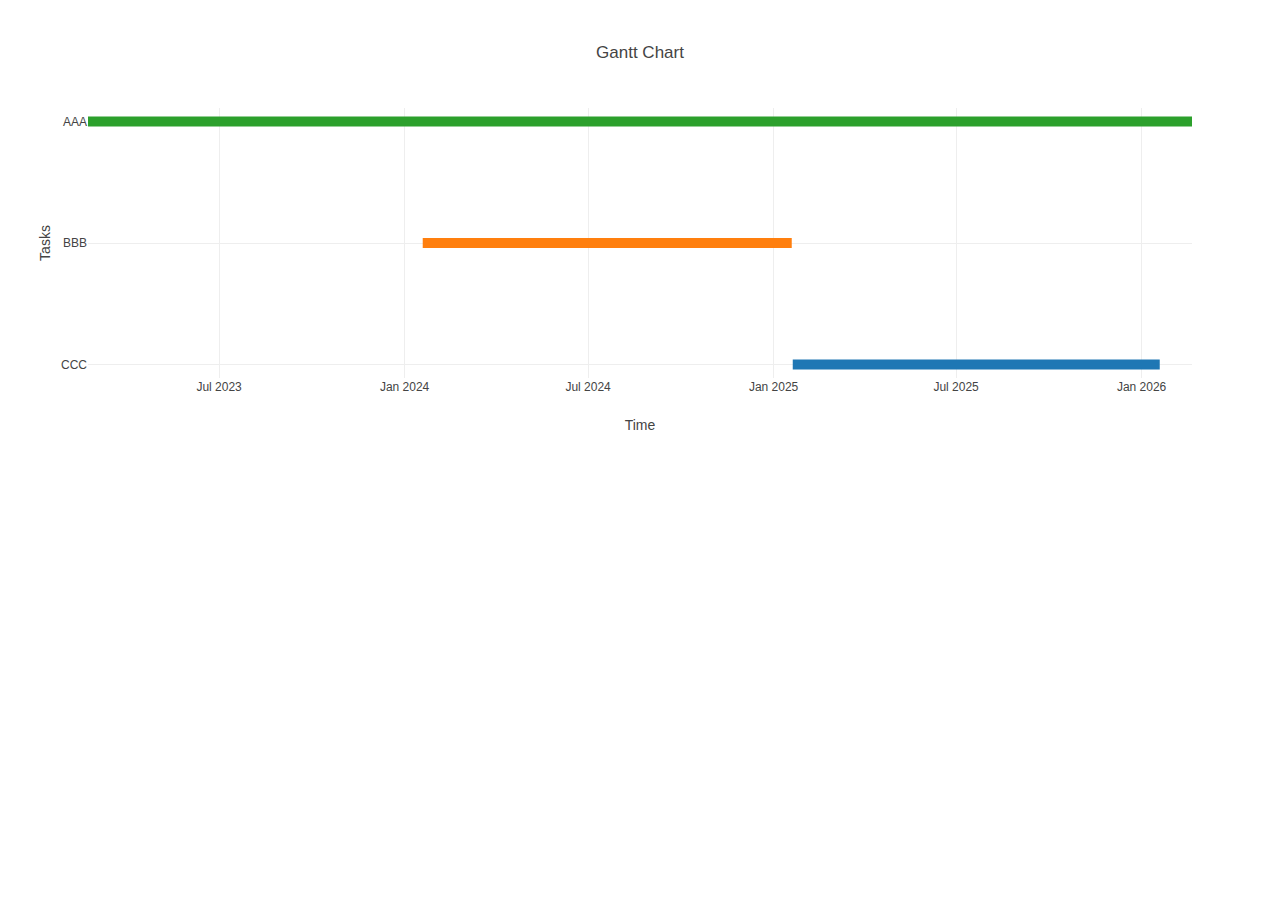
<file: experimentation/PlotlyGanttChart.html>
<!DOCTYPE html>
<html lang="en">
<head>
    <meta charset="UTF-8">
    <meta name="viewport" content="width=device-width, initial-scale=1.0">
    <title>Gantt Chart with Plotly</title>
    <script src="https://cdn.plot.ly/plotly-latest.min.js"></script>
</head>
<body>
    <div id="gantt-chart"></div>
    <script>
        // Define the data for the Gantt chart
        var tasks = [
            {
                Task: 'CCC',
                Start: '2025-01-20',
                Finish: '2026-01-19',
				Color: 'rgb(31, 119, 180)'
            },
            {
                Task: 'BBB',
                Start: '2024-01-19',
                Finish: '2025-01-19',
                Color: 'rgb(255, 127, 14)'
            },
            {
                Task: 'AAA',
                Start: '2023-02-21',
                Finish: '2026-02-20',
                Color: 'rgb(44, 160, 44)'
            },
        ];

        // Transform data for Plotly
        var data = tasks.map((task, index) => {
            return {
                x: [task.Start, task.Finish],
                y: [task.Task, task.Task],
                mode: 'lines',
                line: {
                    color: task.Color,
                    width: 10
                },
                name: task.Task
            };
        });

        // Define the layout for the chart
        var layout = {
            title: 'Gantt Chart',
            showlegend: false,
            xaxis: {
                title: 'Time',
                type: 'date'
            },
            yaxis: {
                title: 'Tasks',
                type: 'category'
            }
        };

        // Render the plot
        Plotly.newPlot('gantt-chart', data, layout);
    </script>
</body>
</html>
</file>
